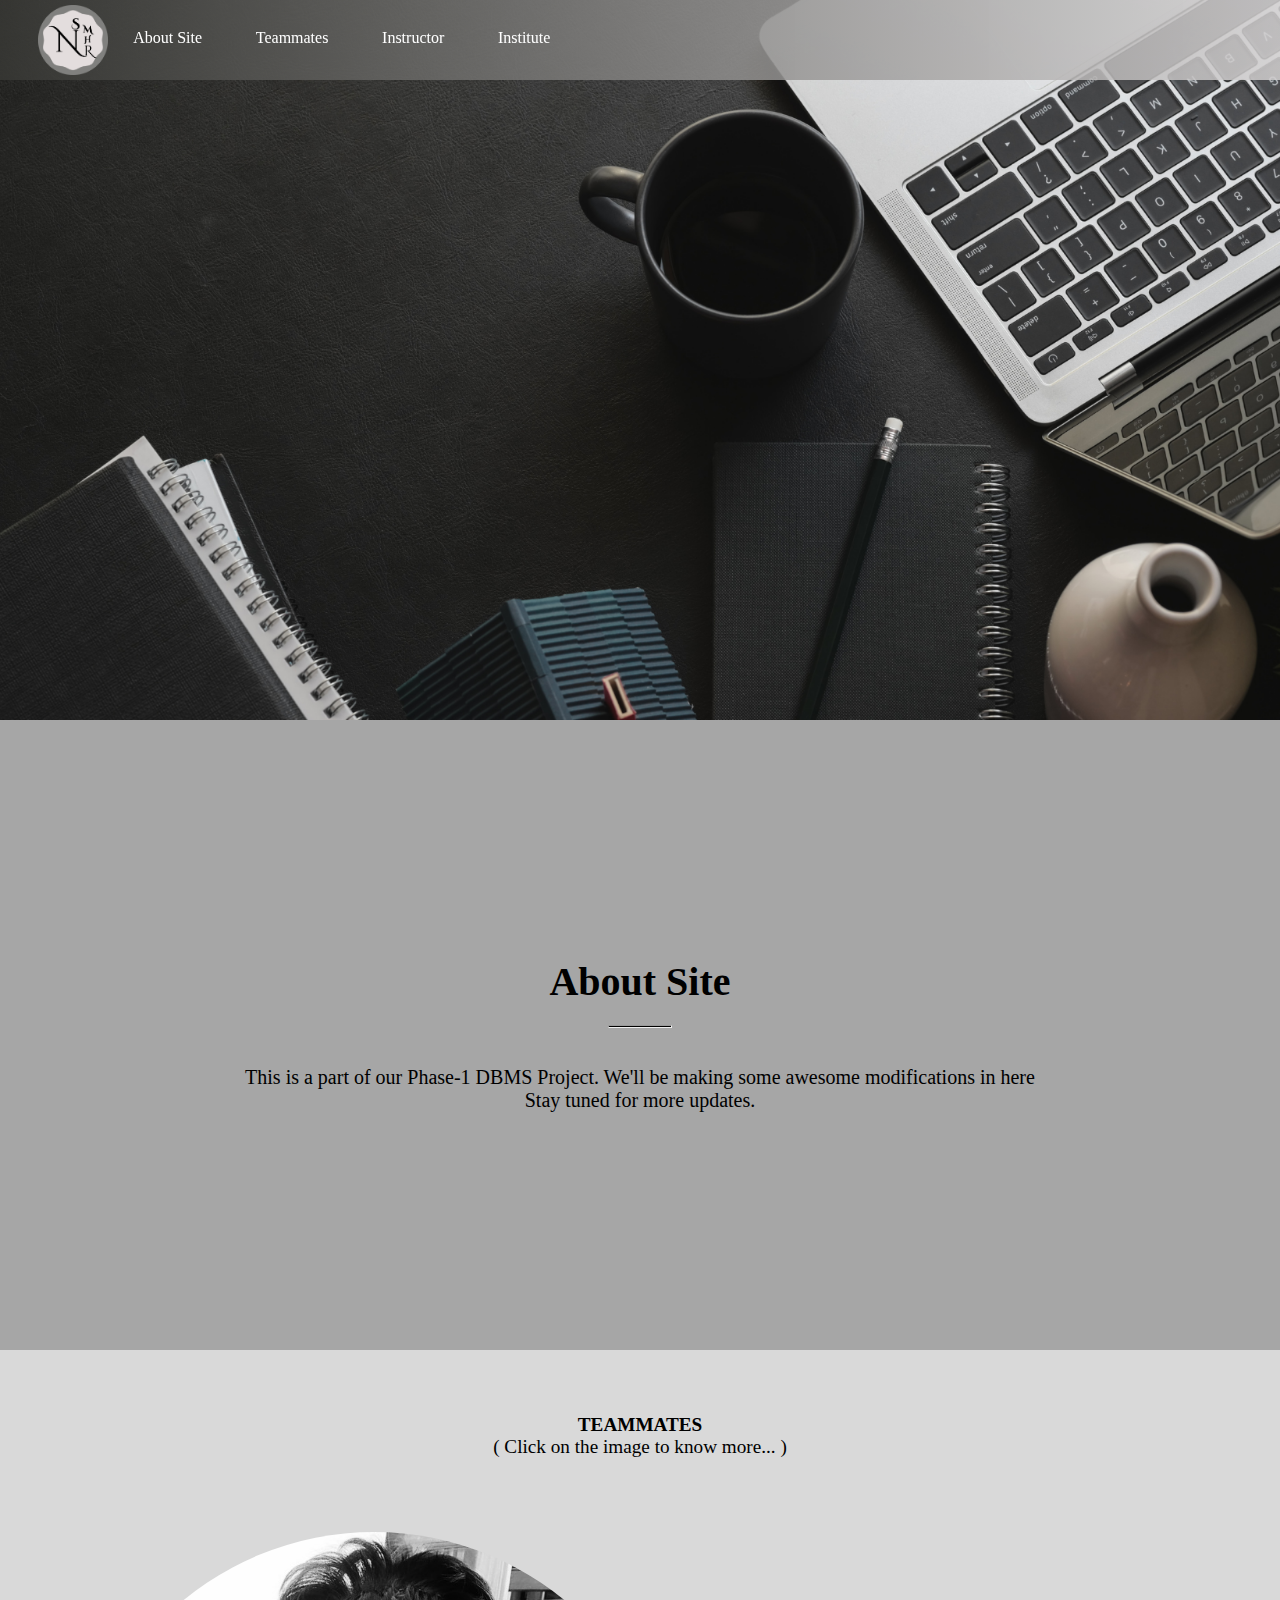
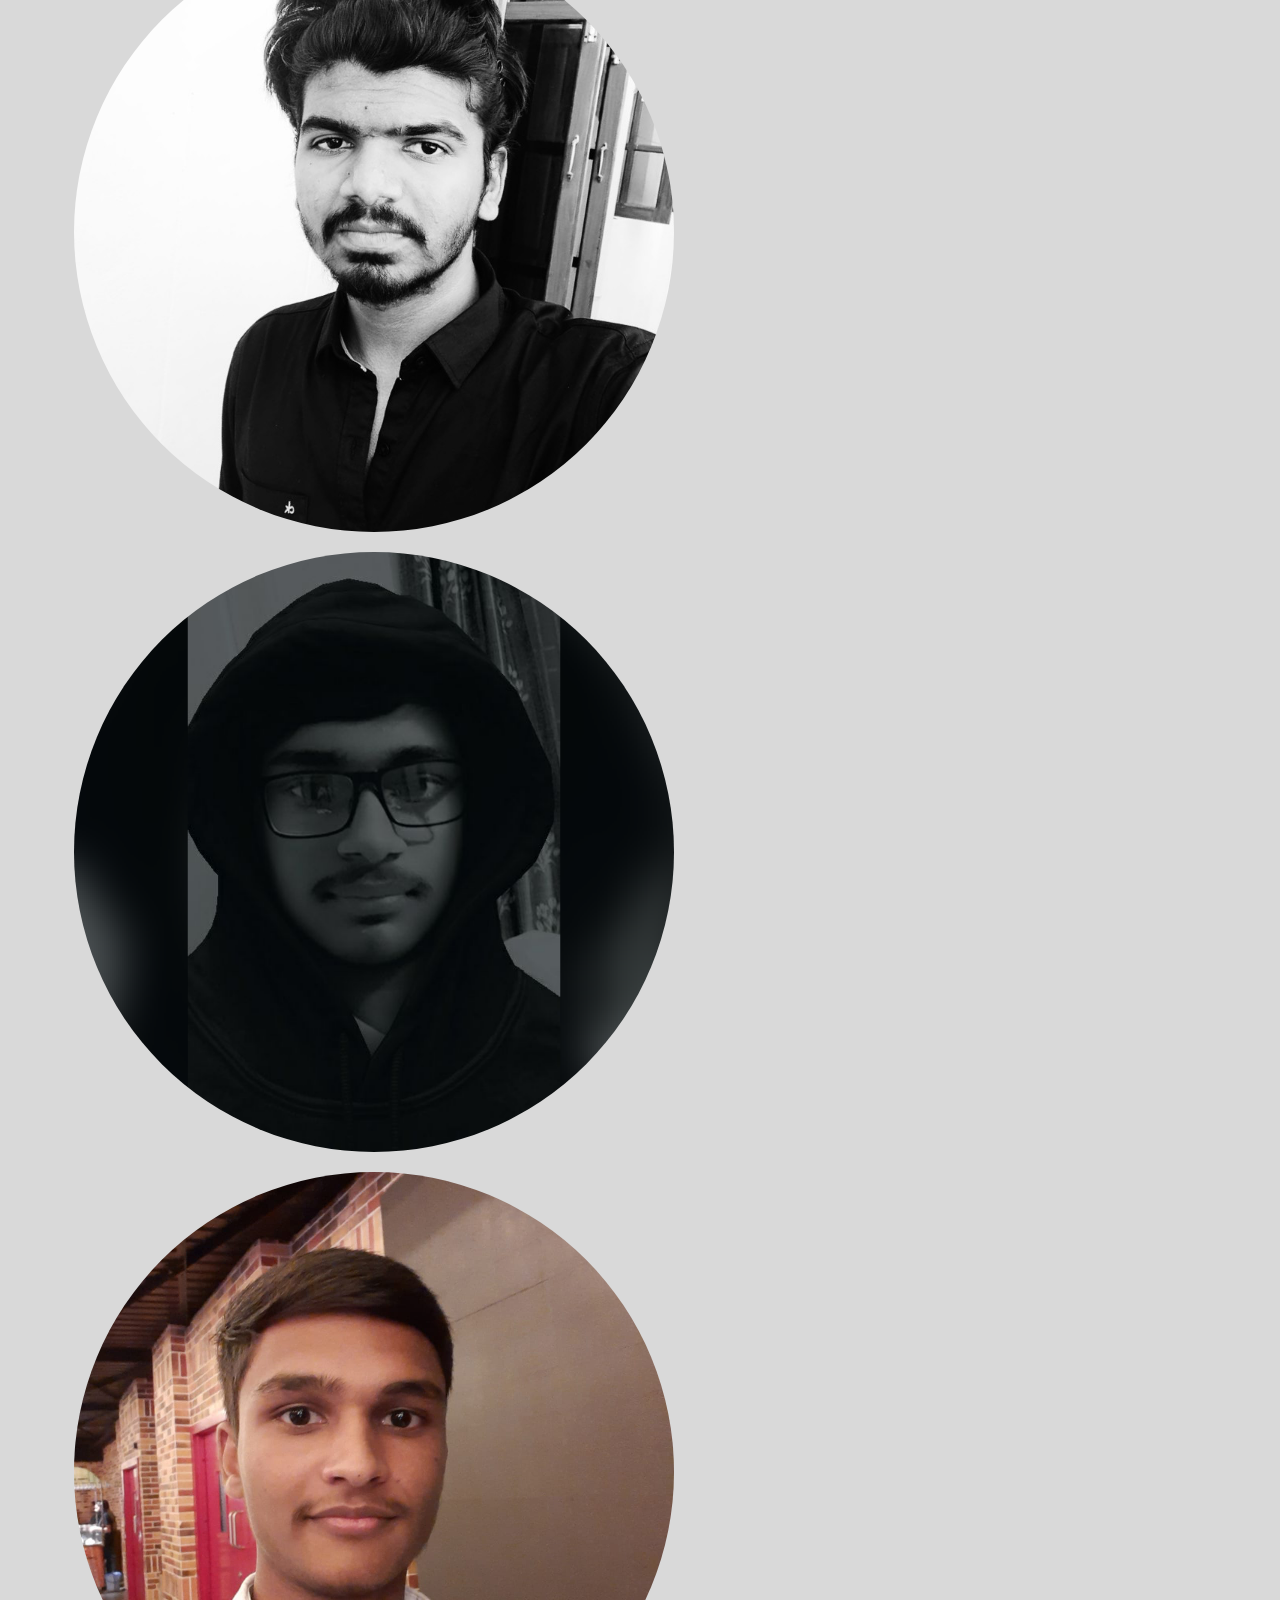
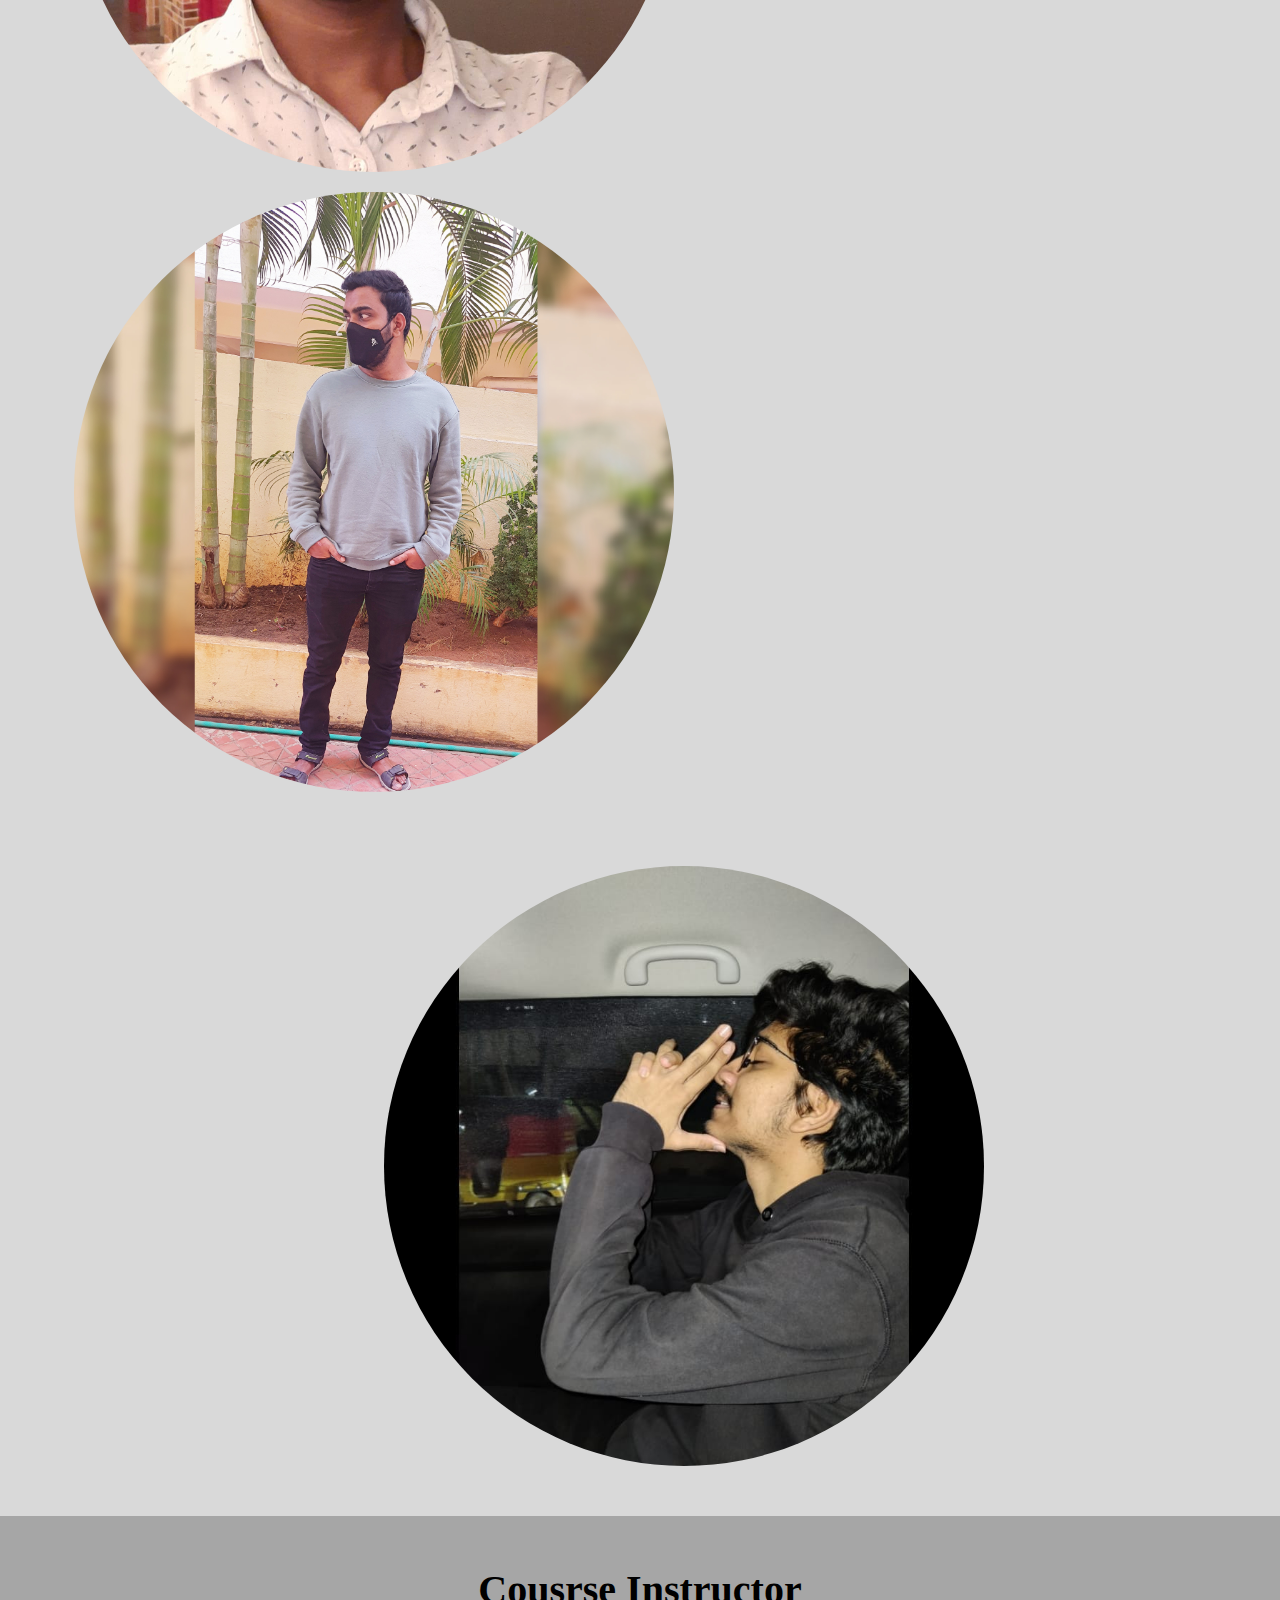
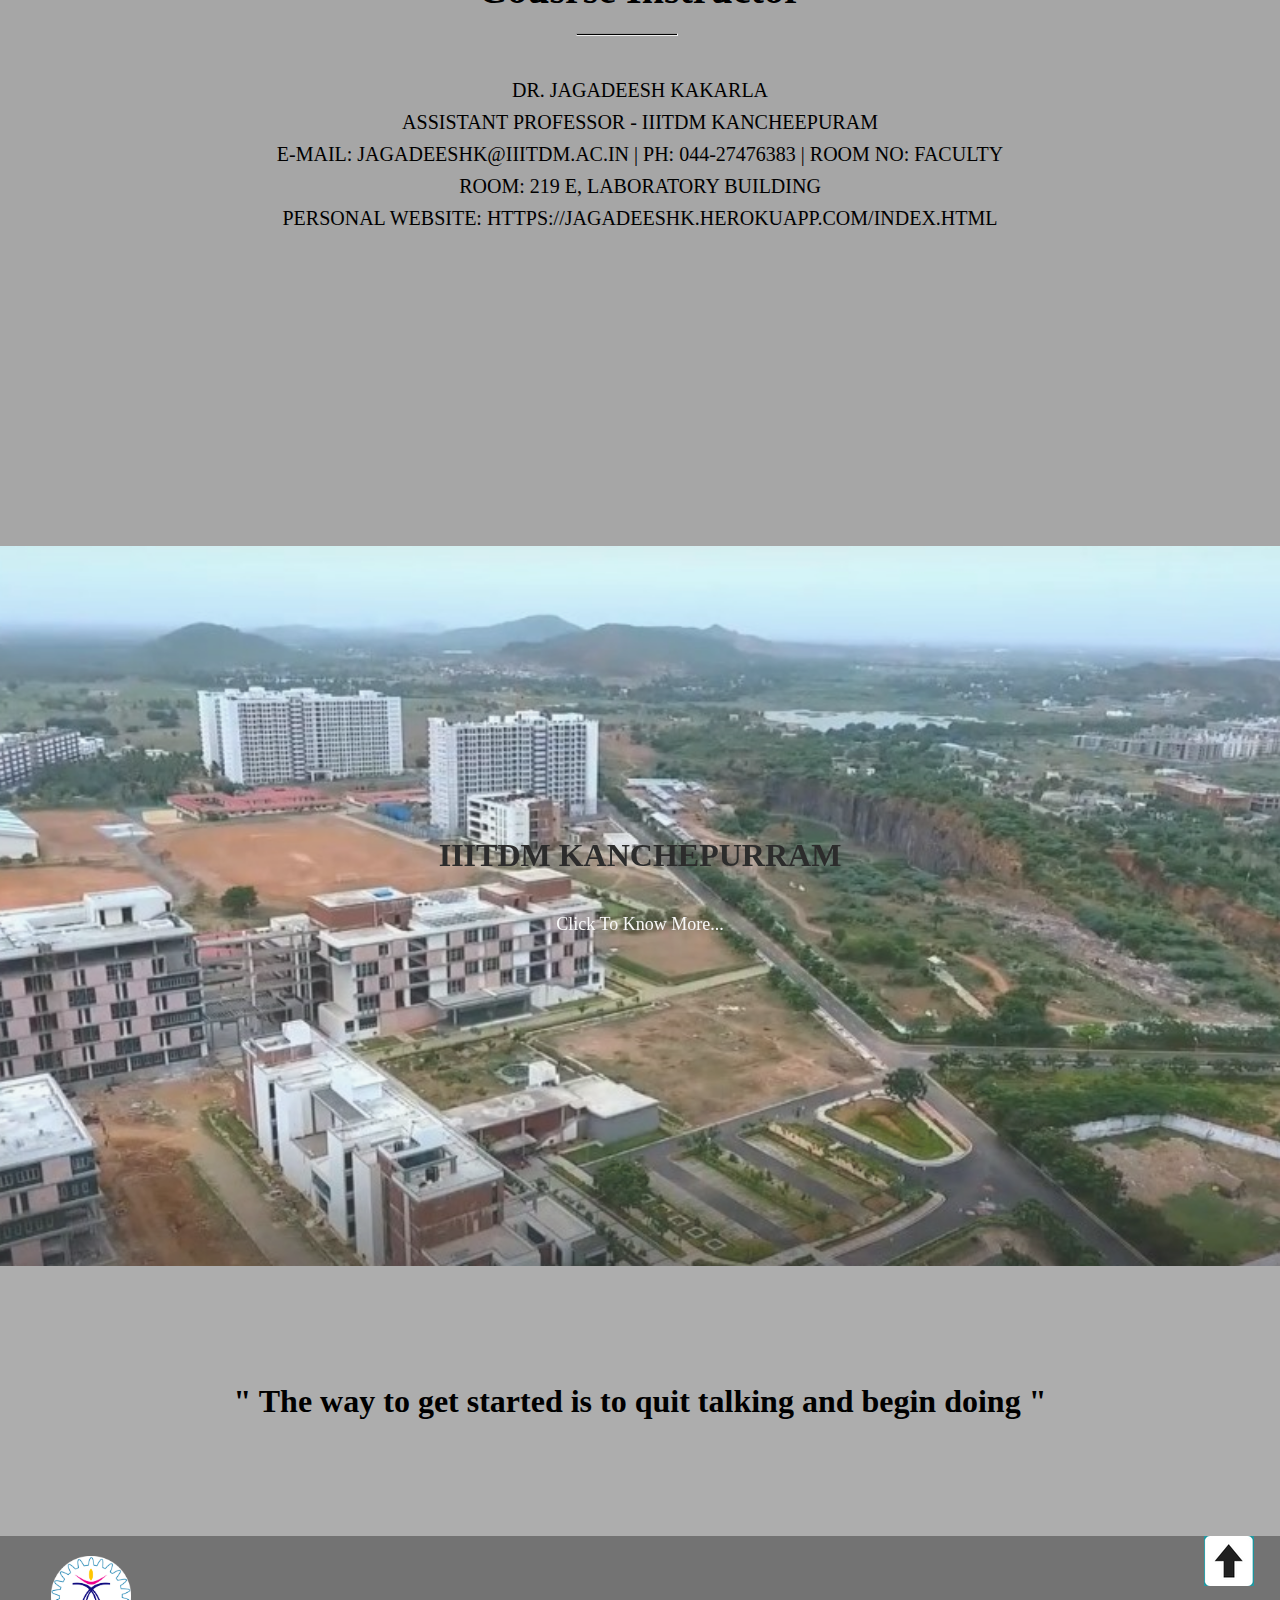
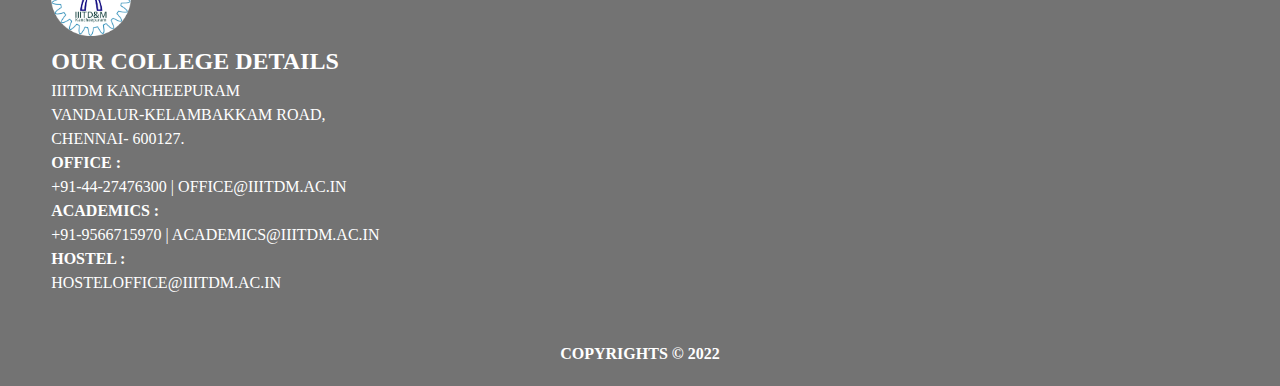
<file: index.html>
<!DOCTYPE html>
<html lang="en">
  <head>
    <meta charset="UTF-8" />
    <meta http-equiv="X-UA-Compatible" content="IE=edge" />
    <meta name="viewport" content="width=device-width, initial-scale=1.0" />
    <link rel="stylesheet" type="text/css" href="style.css" />
    <link rel="icon" type="image/png" href="lo-2.png">
    <title>MainPage</title>
  </head> 
  <body>
    <div class="back-img">
      <nav class="navbar">
        <ul>
          <img src="lo-2.png" alt="logo" class="logo">
          <li><a class="home" href="#about-site">About site  </a></li>
          <li><a class="home" href="#teammates">Teammates</a></li>
          <li><a class="home" href="#jagadesh">Instructor</a></li>
          <li><a class="home" href="#clg-pic">Institute</a></li>
        </ul>
      </nav>
    </div>

    <!-- ABOUT SITE SECTION -->
      <section id="about-site">
        <div class="about-site container">
          <h1>About Site</h1>
          <hr>
           <div>
            <p>This is a part of our Phase-1 DBMS Project. We'll be making some awesome modifications in here</p>
           </div>
         <div>
          <p>Stay tuned for more updates.</p>
         </div> 
        </div>
  
      </section>
  
     <!-- END OF ABOUT SITE SECTION -->

     <!-- ABOUT-US SECTION -->

     <div id="teammates">
        <b>TEAMMATES</b>
        <p> ( Click on the image to know more... ) </p>
       </div>
      <div class="flex-container">
         <div class="flex-item-one">
        
          <a href="manvanth/index.html">  <div class="one-img"> </div> </a>
        </div>
        <div class="flex-item-one">
          <!-- <div class="div-about-us"> <img src="ram-sunil.png" alt="manvanth" class="imgs-about-us"> </div> -->
          <a href="ramsunil/index.html">  <div class="two-img">  </div> </a>
        </div>
        <div class="flex-item-one">
         <a href="hemanth/trying.html">  <div class="three-img">  </div> </a>
          <!-- <div class="div-about-us"> <img src="hemanth.png" alt="manvanth" class="imgs-about-us"> </div> -->
        </div>
        <div class="flex-item-one">
          <!-- <div class="div-about-us"> <img src="sriram.jpg" alt="manvanth" class="imgs-about-us"> </div> -->
          <a href="sriram/index.html">  <div class="four-img">  </div> </a>
        </div>
      </div>

        <div class="last-img-div">
        <!-- <div  class="div-about-us"> <img src="manvanth.jpeg" alt="manvanth" class="imgs-about-us"> </div> -->
        <a href="rudra/rudra.html" class="last-img-one">  <div class="last-img">  </div> </a>
        </div>


    <!-- END OF ABOUT-US SECTION -->

    <!-- COURSE INSTRUCTOR SECTION -->
    <section id="jagadesh">
      <div class="jagadesh">
        <h1>Cousrse Instructor</h1>
        <hr>
        <div class="info">
          <div>
            <p>Dr. Jagadeesh Kakarla</p>
          </div>
          <div>
            <p> Assistant Professor - IIITDM Kancheepuram</p>
          </div>
          <div>
            <p> E-mail: jagadeeshk@iiitdm.ac.in | Ph: 044-27476383 | Room No: Faculty</p>
          </div>
          <div>
            <p>Room: 219 E, Laboratory Building</p>
          </div>
          <div>
            <p> Personal Website: https://jagadeeshk.herokuapp.com/index.html</p>
          </div>
        </div>
      </div>
    </section>
    <!-- END OF COURSE INSTRUCTOR -->

    <!-- COLLEGE PIC SECTION -->
        <section id="clg-pic">

          <div class="clg-pic container">
            <h1 class="heading-clg"> <b> IIITDM KANCHEPURRAM </b></h1>
            <a target="_blank" href="https://www.iiitdm.ac.in/">Click to know more...</a>
          </div>
        </section>
    <!-- END OF COLLEGE PIC SECTION -->
    
  <!-- QUOTES SECTION -->
  <section id="quotes">
    <div class="quotes container">
      <h1>" The way to get started is to quit talking and begin doing "</h1>
    </div>
  </section>
  <!-- END OF QUOTES SECTION -->

  <section id="top">
    <div id="top">

    </div>
  </section>

  <!-- FOOTER SECTION -->
   <div class="topicon">
        <a href="#"> <img src="./top.png" title="Back to top" width="50px" alt="topicon"></a>
    </div>
  <section id="footer">
    <div class="footer">
      <div class="college">
          <img src="college logo.png" width="80px" alt="logo">
          <h2>  our college details    </h2> 
          <p>IIITDM Kancheepuram</p>
          <p> Vandalur-Kelambakkam Road,</p>
          <p> Chennai- 600127.</p>
          <p> <b>Office :</b></p>
          <p>  +91-44-27476300 | office@iiitdm.ac.in </p>
          <p> <b> Academics :</b> </p>
          <p>  +91-9566715970 | academics@iiitdm.ac.in </p>
          <p> <b> Hostel :</b> </p>
          <p> hosteloffice@iiitdm.ac.in</p>
      </div>
      <div class="copyrights">
        <p> <b> copyrights &copy 2022 </b> </p>
      </div>
    </div>
  </section>
  <!-- END OF FOOTER SECTION -->

  </body>
</html>
</file>
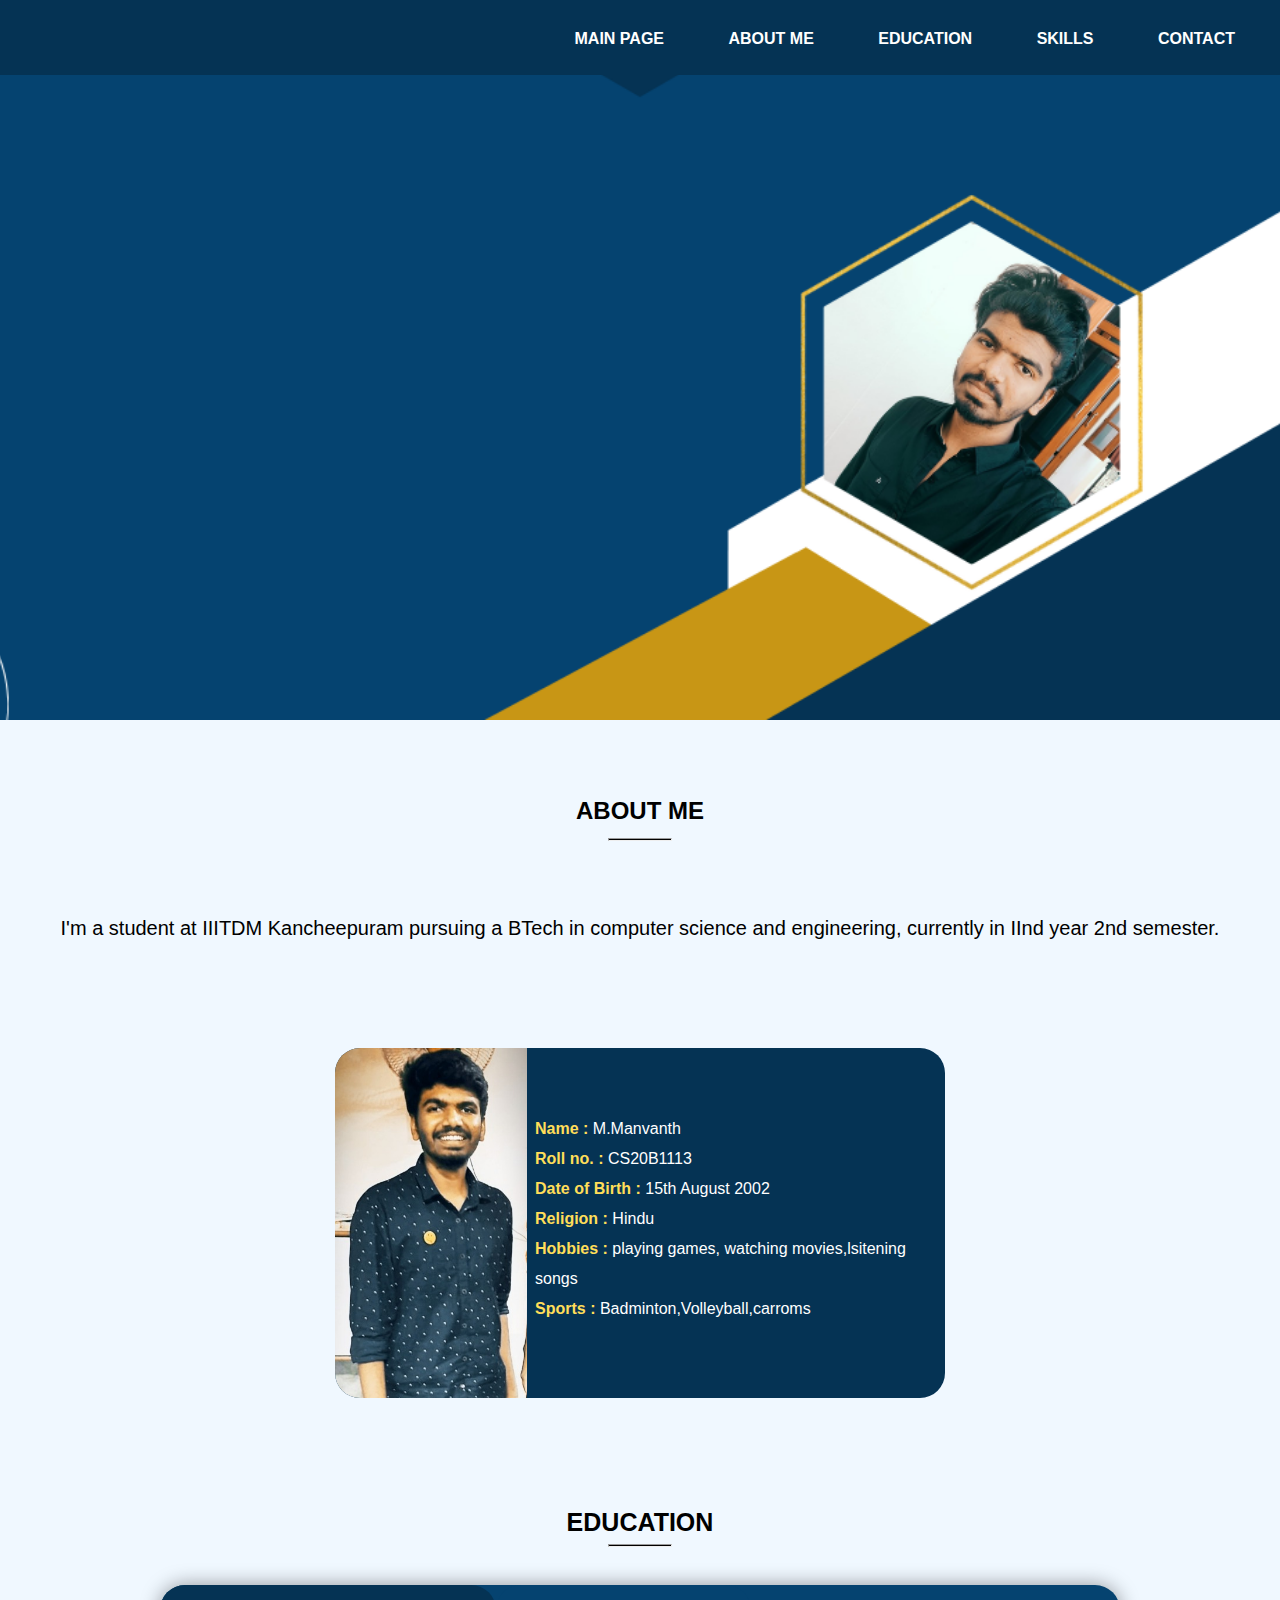
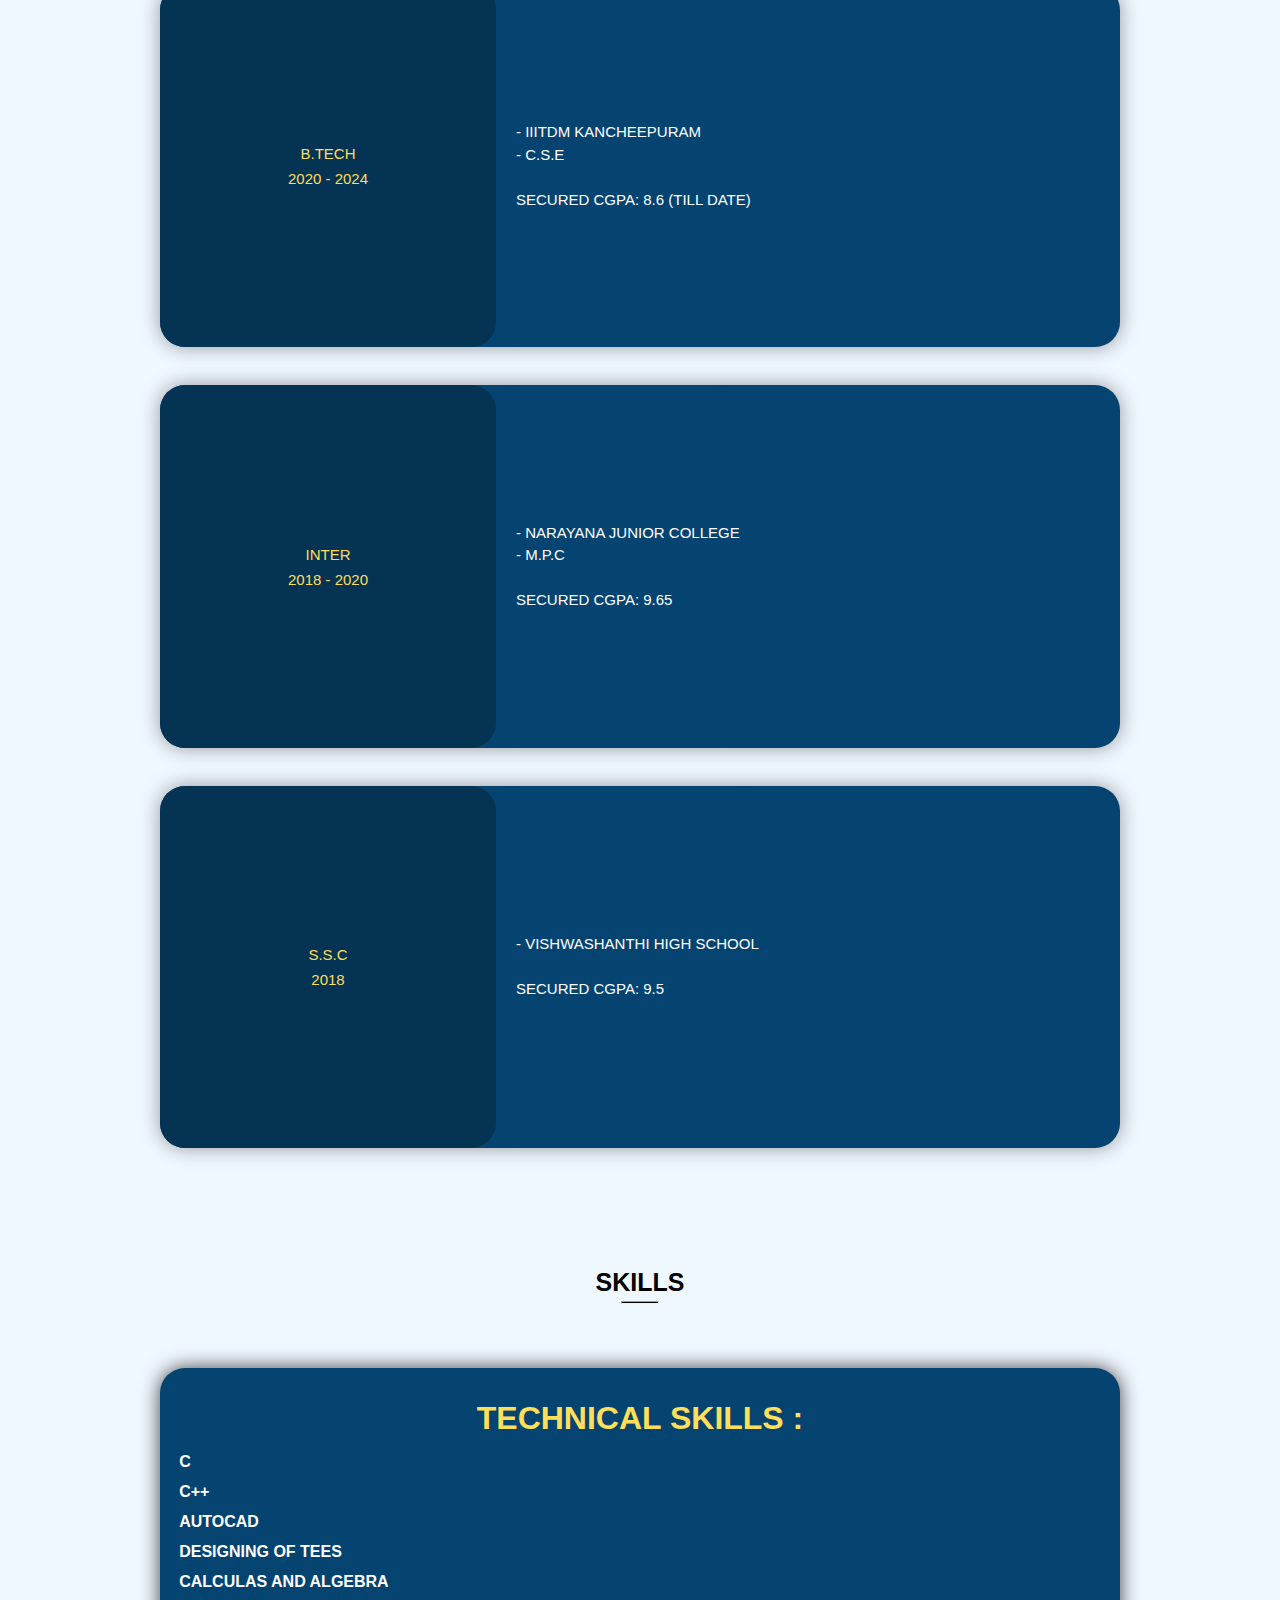
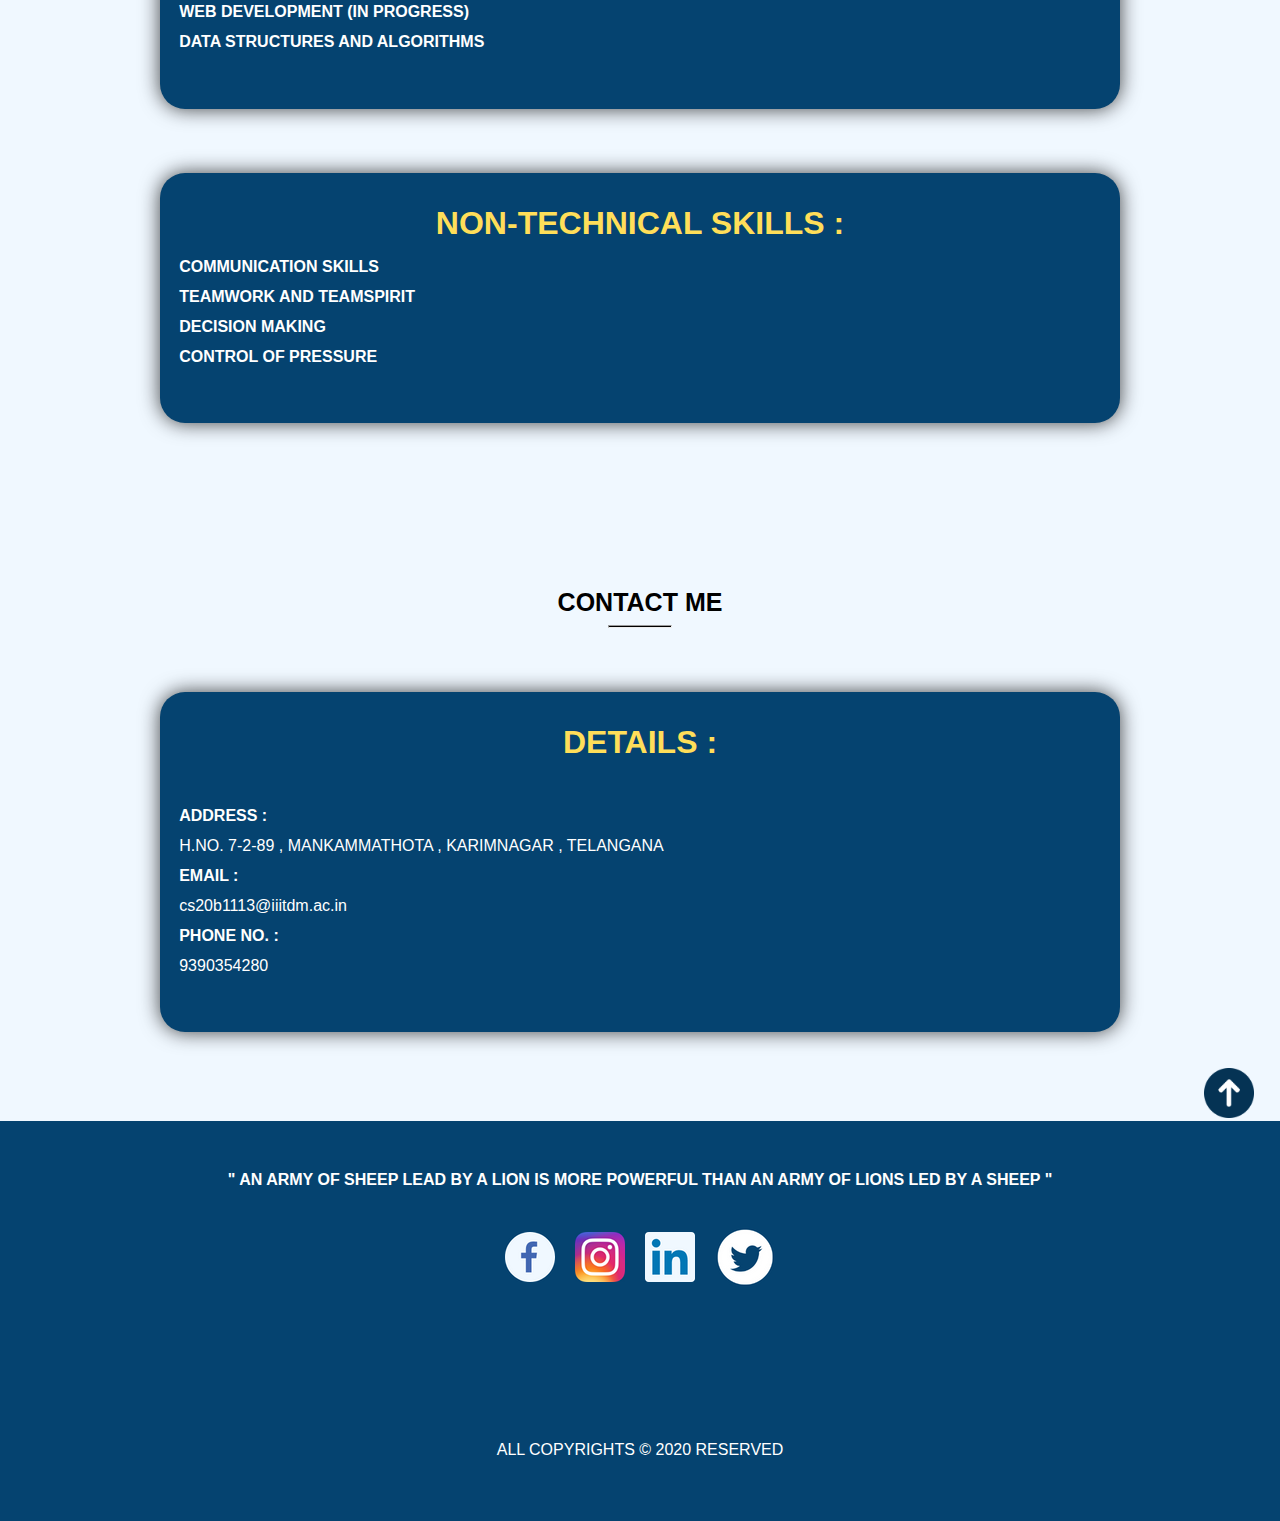
<file: manvanth/index.html>
<!DOCTYPE html>
<html lang="en">
<head>
    <meta charset="UTF-8">
    <meta http-equiv="X-UA-Compatible" content="IE=edge">
    <meta name="viewport" content="width=device-width, initial-scale=1.0">
    <title>Manvanth Page</title>
    <link rel="stylesheet" href="style.css">
    <link rel="icon" type="image/x-icon" href="./fav-icon.png">
</head>
<body>
    <nav>
        <input type="checkbox" id="check">
        <label for="check" class="checkbutton"> 
            <i><img src="./nav-icon.png"/></i> 
        </label>
        <!-- <div>
           <p class="heading">web page</p>
        </div> -->
        <ul>
            <li><a href="../index.html">main page</a></li>
            <li><a href="#about">About me </a></li>
            <li><a href="#education">Education </a></li>
            <li><a href="#skills">skills</a></li>
            <li><a href="#contact">Contact</a></li>        
        </ul>
        
    </nav>
    <section id="home">
        <div class="home"> </div>
    </section>
    
    <section id="about" >
        <div class="about">
            <h2 class="section-title">About me</h2>
            <hr>
            
            <p class="About">
                I'm a student at IIITDM Kancheepuram pursuing a BTech in 
            computer science and engineering, currently in 
            IInd year 2nd semester.
            </p>
            <br>

            <div class="info">
                <!-- <h1>Basic info:</h1> -->
                <div class="left"> 
                    <img src="./image.jpg" alt="pic">
                </div>
                <div class="right">
                    <ul>
                        <li ><strong>Name          :</strong> M.Manvanth</li>
                        <li ><strong>Roll no.      :</strong> CS20B1113</li>
                        <li ><strong>Date of Birth :</strong> 15th August 2002</li>
                        <li ><strong>Religion      :</strong> Hindu</li>
                        <li ><strong>Hobbies       :</strong> playing games, watching movies,lsitening songs</li>
                        <li ><strong>Sports        :</strong> Badminton,Volleyball,carroms</li>
                    </ul>
                </div>
               
                
                
            </div>
        </div>
    </section>

    <section id="education">
        <div class="education"> 
            <div class="title"> 
                <h2 class="section-title">Education</h2>
            </div>
            <hr>
            <div class="institutions"> 
                <div class="left">     
                    <div class="class"> B.tech </div>
                    <div class="year"> 2020 - 2024  </div>
                </div>
                <div class="right">
                    <div class="para">  - iiitdm Kancheepuram </div>
                    <div class="course"> - c.s.e</div><br>
                    <div class="cgpa"> secured cgpa: 8.6 (till date) </div>
                </div>
            </div>
            <br>
            <div class="institutions"> 
                <div class="left">     
                    <div class="class"> Inter </div>
                    <div class="year"> 2018 - 2020  </div>
                </div>
                <div class="right">
                    <div class="para">  - Narayana junior college </div>
                    <div class="course"> - m.p.c</div><br>
                    <div class="cgpa"> secured cgpa: 9.65 </div>
                </div>
            </div>
            <br>
            <div class="institutions"> 
                <div class="left">     
                    <div class="class"> s.s.c </div>
                    <div class="year"> 2018  </div>
                </div>
                <div class="right">
                    <div class="para">  - vishwashanthi high school   </div><br>
                    <div class="cgpa"> secured cgpa: 9.5 </div>
                </div>
            </div>
        </div>
    </section>


    <section id="skills">
        <div class="skills"> 
            <div class="section-title"> 
                <h2>skills</h2>
            </div>
            <hr>
        
            <div class="techskills">
                <h1>Technical skills :</h1>
                <ul>
                    <li ><strong>c</strong> </li>
                    <li ><strong>c++</strong></li>
                    <!-- <li ><strong>css</strong></li>
                    <li ><strong>html</strong> </li> -->
                    <li ><strong> autocad</strong></li>
                    <li ><strong>designing of tees</strong> </li>
                    <li ><strong>calculas and algebra</strong> </li>
                    <li ><strong> web development (in progress) </strong></li>
                    <li ><strong>Data structures and algorithms</strong></li>
                </ul>
            </div>
            
            <div class="nontechskills">
                <h1>Non-Technical skills :</h1>
                <ul>
                    <li ><strong>communication skills</strong></li>
                    <li ><strong>teamwork and teamspirit</strong> </li>
                    <li ><strong>decision making</strong></li>
                    <li ><strong>control of pressure</strong> </li>
                </ul>
            </div>
        </div>
    </section>

    <section id="contact">
        <div class="contact"> 
            <div class="section-title">
                <h1>contact me</h1>
            </div>
            <hr>
            <div class="details">
                <h1>details :</h1>
                <ul>
                    <br>
                    <li ><strong>address :</strong></li>
                    <li >H.no. 7-2-89 , mankammathota , karimnagar , telangana </li>
                    <li ><strong>email :</strong></li>
                    <li class="email">CS20B1113@iiitdm.ac.in  </li>
                    <li> <strong>phone no. :</strong></li>
                    <li>9390354280</li>
                </ul>
            </div>
        </div>
    </section>

    <br><br>
    <div class="topicon">
        <a href="#"> <img src="./back-to-top.png" title="Back to top" width="50px" alt="topicon"></a>
    </div>

    <section id="footer">
        <div class="footer">
            <b title="Alexander quote">" An army of sheep lead by a lion is more 
            powerful than an army of lions led by a sheep "</b> 
            <br><br>
            <div class="socialicons">
                
                <div class="fb"> 
                    <a href="https://www.facebook.com/manvanth.manu.56/ " target="_blank">
                    <img title="Facebook" src="./facebook.png" alt="facebook icon "> </a>   
                </div>
                <div class="insta">
                    <a href="https://www.instagram.com/_manvanth/?hl=en" target="_blank"> 
                    <img title="Instagram" src="./insta.png" alt="instagram icon"> </a>
                </div>
                <div class="linkedin">
                    <a href=" https://www.linkedin.com/in/mula-manvanth-288629226/" target="_blank"> 
                        <img title="Linked In" src="./linked-in.png" alt="linked in icon">
                    </a>
                </div>
                <div class="twitter">
                    <a href="https://twitter.com/manvanth_mula" target="_blank"> 
                        <img title="Twitter" src="./twitter.png" alt="twitter icon">
                    </a>
                </div>
            </div>
            <div class="copyright">
                <p>all copyrights &copy 2020 reserved<title>copyright</title></p>
            </div>
        </div>
    </section>

</body>
</html>
</file>
<file: style.css>
* {
  margin: 0;
  padding: 0;
  box-sizing: border-box;
}
body {
  background-color: #d9d9d9;
}
html{
  scroll-behavior: smooth;
}
.container {
  display: flex;
  justify-content: center;
  align-items: center;
  height: 100vh;
  width: 100vw;
  flex-direction: column;
}
.back-img {
  width: 100%;
  height: 80vh;
  background-image: url("back-tech-gad.png");
  background-repeat: no-repeat;
  background-size: cover;
  background-position: center;
}
.navbar {
  overflow: hidden;
  position: fixed;
  height: 80px;
  width: 100%;
  background-color: rgba(78, 79, 82, 0.4);
  background-image: linear-gradient(
    to left,
    rgba(229, 226, 226, 0.746),
    #353531c9
  );
}

.logo {
  margin-top: 0.4%;
  float: left;
  width: 70px;
  height: 70px;
}

.navbar ul {
  /* float: right; */
  margin-left: 3%;
}
.navbar ul li {
  list-style: none;
  margin: 29px 2%;
  display: inline-block;
}

a {
  /* margin: 40px; */
  margin: 40px 0%;
  text-decoration: none;
  text-transform: capitalize;
  color: white;
}
.home:hover {
  color: #ecb556;
}
/* ABOUT-SITE SECTION */
#about-site .about-site {
  background-color: #a6a6a6;
  height: 70vh;
  width: 100%;
}
.about-site h1 {
  padding-bottom: 20px;
  font-size: 40px;
}
hr{
  height:3px;
  width: 5%;
  margin-bottom: 3%;
  color:#000000;
  background-color:rgb(0, 0, 0);
}
.about-site p {
  font-size: 20px;
}
/* END OF ABOUT SITE SECTION*/

#teammates{
  text-align: center;
  font-size: 120%;
  margin-top: 5%;
}

.flex-container {
  margin: 5%;
  display: flex;
  flex-wrap: wrap;
  font-size: 30px;
  text-align: center;
}

.one-img {
    background-image: url('manvanth.jpeg');
    background-repeat: no-repeat;
    background-size: cover;
    border-radius: 50%;
    width: 600px;
    height: 600px;
}

.two-img {
    background-image: url('ram-sunil.png');
    background-repeat: no-repeat;
    background-size: cover;
    border-radius: 50%;
    width: 600px;
    height: 600px;
}

.three-img {
    background-image: url('hemanth.jpeg');
    background-repeat: no-repeat;
    background-size: cover;
    background-position: center;
    border-radius: 50%;
    width: 600px;
    height: 600px;
}

.four-img {
    background-image: url('sriram.jpg');
    background-repeat: no-repeat;
    background-size: cover;
    border-radius: 50%;
    width: 600px;
    height: 600px;
}

.flex-item-one {
  background-color: d9d9d9;
  padding: 10px;
  flex: 30%;
}

.last-img-div{
  background-color: #d9d9d9;
}

.last-img {
    background-image: url('rudra.jpeg');
    background-repeat: no-repeat;
    background-size: cover;
    background-position: center;
    width: 600px;
    height: 600px;
    margin-left: 30%;
    margin-bottom: 50px;
    border-radius: 50%;
}


/* Responsive layout - makes a one column-layout instead of a two-column layout */
@media (max-width: 800px) {
  .flex-item-right, .flex-item-left {
    flex: 100%;
  }
}







/* JAGADESH SECTION */
#jagadesh .jagadesh {
  background-color: #a6a6a6;
  height: 70vh;
  width: 100%;
  /* display: flex;
  justify-content: center;
  align-items: center;
  flex-direction: column; */
  text-align: center;
}
.jagadesh h1 {
  padding-bottom: 20px;
  font-size: 40px;
  padding-top: 50px;
}
.jagadesh .info{
  line-height: 200%;
  text-transform: uppercase;
}
.jagadesh hr{
  height:3px;
  width: 8%;
  margin-bottom: 3%;
  color:#000000;
  background-color:rgb(0, 0, 0);
  margin-left: 45vw;
}
.jagadesh p {
  font-size: 20px;
}
/* END OF JAGADESH SECTION */

.topicon{   
    float: right;
    margin-right: 2%;
}

/* COLLEGE PIC SECTION */
#clg-pic .clg-pic {
  background-image: url(college\ logo.jpg);
  width: 100%;
  height: 80vh;
  opacity: 0.8;
  background-size: cover;
  background-position: center;
  position: relative;
}



#clg-pic .clg-pic::after {
  content: "";
  position: absolute;
  background-color: black;
}



#clg-pic a {
  font-size: 18px;
}
#clg-pic a:hover {
  color: red;
}
/* END OF COLLEGE PIC SECTION */

/* QUOTES SECTION */
#quotes .quotes {
  height: 30vh;
  width: 100%;
  background-color: rgba(0, 0, 0, 0.2);
}
/* END OF QUOTES SECTION */

/* FOOTER SECTION */
/* #footer .footer {
  width: 100%;
  height: 300px;
  text-align: center;
  background-color: #545454;
} */
#footer .copyrights{
  color: white;
  padding-top: 50px;
}
#footer .footer{
  color: #fff;
  background-color: #737373;
  height: 450px;
  text-align: center;
  text-transform: uppercase;
}
.footer .college{
  text-align: left;
  margin-left: 4%;
  padding-top: 20px;
  line-height: 1.5;
}

/* END OF FOOTER SECTION */
</file>
<file: manvanth/style.css>
*{
    margin: 0; 
    padding: 0%; 
    box-sizing: border-box ;
    text-decoration: none;
    list-style: none;
    font-family: 'poppins',sans-serif;
} 
body{
    background-color:aliceblue;
}
html{
    scroll-behavior: smooth;
}
nav{
    width: 100%;
    height: 75px;
    background-color: #053354;
    /* line-height: 75px; */
    
    position: fixed;
}
 /* nav .Logo{
    font-size: 30px;
    font-weight: bold;
    letter-spacing: 1.8px;
}

nav .Logo p{
    float: left;
    color:#fff;
    text-transform: uppercase;
} */

/* .heading{
    font-size: 30px;
    font-weight: bold;
    /* letter-spacing: 1.8px; 
    margin-left: 75px;
    margin-top: 20px;
    float: left;
    color:#fff;
    text-transform: uppercase;
} */
 
nav ul{
    float:right;
    margin-top: 20px;
}
nav ul li{
    display: inline-block;
    padding: 10px 45px 0px 15px; 
}
nav ul li a{
    color: white;
    text-transform: uppercase;
    font-weight: bold;
    font-size: 16px;
    
}  
nav ul li a:hover{
    color: #c89615;
}

nav ul li .active{
    color:#c89615;
}

.checkbutton{
    float: right;
    padding: 20px 30px 0px 0px ;
    cursor: pointer;
    display: none;
}
#check{
    display: none;
}

@media screen and (max-width:950px){
    .checkbutton{
        display: block;
    }
    nav{
        position: fixed;
    }
    nav ul{
        position: fixed;
        width: 40%;
        height: 100vh;
        background-color: #053354;
        top: 55px;
        right: -100%;
        text-align: center;
        /* padding-top: 50px;
        padding-left: 35%; */
    }
    nav ul li{
        display: block;
        margin-top: 20px;
    }
    #check:checked ~ ul{
        right: 0%;
    }

}

#home .home{
    background-image: url("./Background-image.png");
    background-size: cover;
    background-position: center;
    width: 100%;
    height: 80vh;
} 

.about .section-title{
    /* font-family: 'Overlock', cursive; */
    color: black; 
    text-align: center;
    margin:6% 0% 1% 0%;
    text-transform: uppercase;

} 
 #about .about{
    height: 100%;
    display: flex;
    align-items: center;
    justify-content: center;
    flex-direction: column;
} 
hr{
    height:3px;
    width: 5%;
    margin-bottom: 3%;
    color:#000000;
    background-color:rgb(0, 0, 0)
} 
.About{
    margin-top: 3%;
    text-align: center;
    font-size: 20px;
    /* font-family: 'Overlock', cursive; */
}


.heading1{
    font-size: 30px;
    font-weight: bold;
    letter-spacing: 1.8px;
    float: left;
    color:rgb(0, 0, 0);
    text-transform: uppercase;
}
 .info{
    /* padding-top: 2.5%;
    padding-bottom: 2.5%; */
    margin-top: 7%;
    background-color: #054370;
    border-radius: 25px;
    width: 75%;
    height: 40%;
    /* box-shadow: 0 0 20px #000000bd; */
} 
.info h1{
    text-transform: uppercase;
    color: #ffde59;
    text-align: center;
    padding-bottom: 10px;
}
.info ul{
    color: #fff;
    padding-left: 2%;
    padding-bottom: 2%;
    line-height: 30px;
}
.info ul li strong{
    color: #ffde59;
}
/* trial and error */
.info{
    justify-content: center;
    align-items: center;
    display: flex;
    flex-direction: row;

    background-color: aliceblue;
    border-radius: 25px;
    width: 75%;
    height: 30%;
    /* box-shadow: 0 0 20px #00000065;  */
    text-align: left;

    margin-bottom: 20px;

}

#about .info .left{
    height: 100%;
    background-color: #053354;
    border-top-left-radius: 25px;
    border-bottom-left-radius: 25px ;
    display: flex;
    align-items: flex-start;
    justify-content: flex-start;
    flex-direction: column;
    
}

#about .info .right{
    height: 350px;
    background-color: #053354;
    border-top-right-radius: 25px;
    border-bottom-right-radius: 25px ;

    
    display: flex;
    align-items: flex-start;
    justify-content: center;
    flex-direction: column;

}
.info .left img{
    border-top-left-radius: 25px;
    border-bottom-left-radius: 25px ;
    height: 350px;
    width: 100%;
}

/* trial and error */

.education .section-title {
    font-size: 25px;
    text-transform: uppercase;
    /* font-family: 'Overlock', cursive; */
    margin-bottom: 5%;
}

 #education .education{
    height: 150vh;
    justify-content: center;
    align-items: center;
    display: flex;
    flex-direction: column; 
}
.institutions{
    justify-content: flex-start;
    align-items: flex-start;
    display: flex;
    flex-direction: row;

    background-color:#054370;
    border-radius: 25px;
    width: 75%;
    height: 30%;
    box-shadow: 0 0 20px #00000065; 
    text-align: left;

    margin-bottom: 20px;

}
.education .title{
    margin-top: 7%;
}

.institutions .left{
    width: 35%;
    height: 100%;
    background-color: #053354;
    border-radius: 25px;
    display: flex;
    align-items: center;
    justify-content: center;
    flex-direction: column;
    
}

.institutions .right{
    /* width: calc(100% - 250px); */
    height: 100%;
    background-color: #054370;
    border-radius: 25px;

    display: flex;
    align-items: flex-start;
    justify-content: center;
    flex-direction: column;

}

.class{
    font-size: 15px;
    text-transform: uppercase;
    color: #ffde59;
    padding-bottom: 8px ;
}
.year{
    font-size: 15px;
    text-transform: uppercase;
    color: #ffde59;
}
.institutions .right {
    line-height: 1.5;
    font-size: 15px;
    color: #fff;
    text-transform: uppercase;
    padding-left: 20px;
}

.skills .section-title h2{
    /* font-family: 'Overlock', cursive; */
    font-size: 25px;
    text-transform: uppercase;
    margin-top: 100px;
    margin-bottom: 5%;
}

#skills .skills{
    justify-content: center;
    align-items: center;
    display: flex;
    flex-direction: column; 
}

.techskills{
    padding-top: 2.5%;
    padding-bottom: 2.5%;
    margin-top: 5%;
    background-color: #054370;
    border-radius: 25px;
    width: 75%;
    height: 40%;
    box-shadow: 0 0 20px #000000bd;
    text-align: left;
}
.skills hr{
    height:3px;
    width: 3%;
    margin:0;
    color:#000000;
    background-color:rgb(0, 0, 0)
}
.techskills h1{
    /* font-family: 'Overlock', cursive; */
    text-transform: uppercase;
    color: #ffde59;
    text-align: center;
    padding-bottom: 10px;
}
.techskills ul{
    color: #fff;
    padding-left: 2%;
    padding-bottom: 2%;
    line-height: 30px;
    text-transform: uppercase;
}

.nontechskills{
    padding-top: 2.5%;
    padding-bottom: 2.5%;
    margin-top: 5%;
    background-color: #054370;
    border-radius: 25px;
    width: 75%;
    height: 40%;
    box-shadow: 0 0 20px #000000bd;
    text-align: left;
}

.nontechskills h1{
    text-transform: uppercase;
    color: #ffde59;
    text-align: center;
    padding-bottom: 10px;
}
.nontechskills ul{
    text-transform: uppercase;
    color: #fff;
    padding-left: 2%;
    padding-bottom: 2%;
    line-height: 30px;
}

.contact .section-title h1{
    font-size: 25px;
    text-transform: uppercase;
    margin-top: 100%;
    margin-bottom: 5%;
}

#contact .contact{
    justify-content: center;
    align-items: center;
    display: flex;
    flex-direction: column; 
}

.contact .details{
    padding-top: 2.5%;
    padding-bottom: 2.5%;
    margin-top: 5%;
    background-color: #054370;
    border-radius: 25px;
    width: 75%;
    height: 40%;
    box-shadow: 0 0 20px #000000bd;
    text-align: left;
}

.contact .details h1{
    text-transform: uppercase;
    color: #ffde59;
    text-align: center;
    padding-bottom: 10px;
}
.contact .details ul{
    text-transform: uppercase;
    color: #fff;
    padding-left: 2%;
    padding-bottom: 2%;
    line-height: 30px;
}
.details .email{
    text-transform: lowercase;
}

#contact .contact hr{
    height:3px;
    width: 5%;
    margin: 0% ;
    color:#000000;
    background-color:rgb(0, 0, 0)
}

.topicon{   
    float: right;
    margin-right: 2%;
}

#footer .footer{
    margin-top: 53px;
    color: #fff;
    background-color: #054370;
    height: 400px;
    text-align: center;
    padding-top: 50px;
    text-transform: uppercase;
    /* text-shadow: #ffde59; */
}

.socialicons{
    justify-content: center;
    align-items: center;
    display: flex;
    flex-direction: row;
}
.socialicons .fb{
    padding-top: 20px;
} 
.socialicons .insta{
    padding-left: 20px;
    padding-top: 20px;
}
.socialicons .linkedin{
    padding-left: 20px;
    padding-top: 20px;
}
.socialicons .twitter{
    padding-top: 20px;
    padding-left: 20px;
} 
#footer .copyright{
    text-align: center;
    margin-top: 150px;
}
</file>
